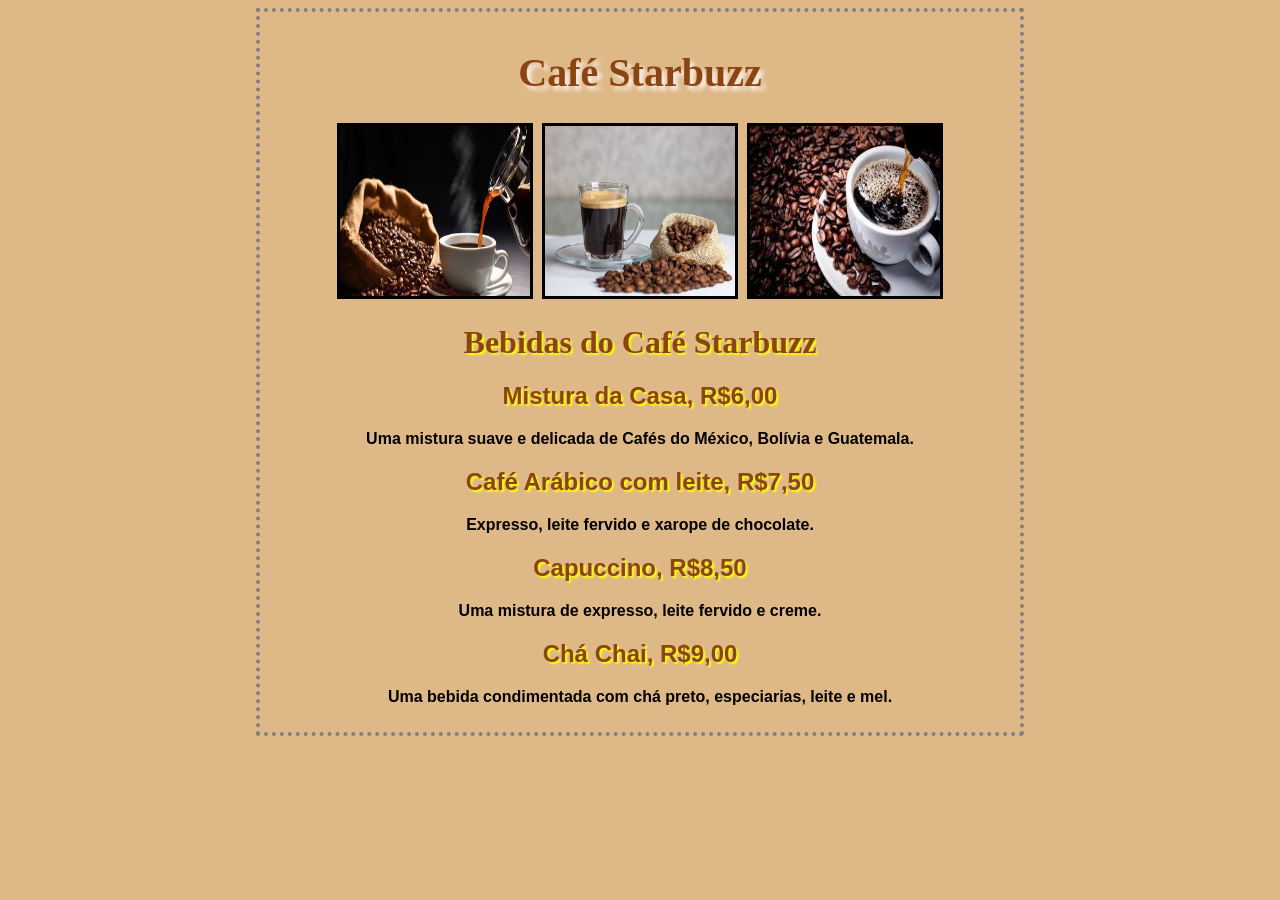
<file: CAFE/index.html>
<!DOCTYPE html>
<html lang="pt-br">
<head>
    <meta charset="utf-8">
    <title>Café Starbuzz</title>
    <style type="text/css">
        body{background-color: #DEB887; margin-left: 20%; margin-right: 20%; border: 4px dotted gray;
            padding: 10px 10px 10px 10px; font-family: sans-serif; text-align: center;}
        h1.titulo{color: #8B4513; font-family: verdana; text-shadow: 4px 4px 4px #FBF2EF; font-size: 30pt; text-align: center;}
        #img{border: 4px solid black;}
        h1.sub-titulo{color: #8B4513; font-family: verdana; text-shadow: 2px 2px 2px yellow; text-align: center;}
        h2.menu{color:#8B4513; text-shadow: 2px 2px 2px yellow;}
        p.menu-texto{font-family: "Trebuchet MS", Verdana, sans-serif; font-weight: bold; color: #000000;}
    </style>
       
</head>
<body>
    <h1 class="titulo">Café Starbuzz</h1>

        <div class="img">
            <img src="Cafe1.jpg" width="190" height="170" border="3">&nbsp
            <img src="Cafe3.jpg" width="190" height="170" border="3">&nbsp
            <img src="Cafe2.jpeg" width="190" height="170" border="3">
        </div>

    <h1 class="sub-titulo">Bebidas do Café Starbuzz</h1>

    <h2 class="menu">Mistura da Casa, R$6,00</h2>
    <p class="menu-texto">Uma mistura suave e delicada de Cafés do México, Bolívia e Guatemala.</p>
    <h2 class="menu">Café Arábico com leite, R$7,50</h2>
    <p class="menu-texto">Expresso, leite fervido e xarope de chocolate.</p>
    <h2 class="menu">Capuccino, R$8,50</h2>
    <p class="menu-texto">Uma mistura de expresso, leite fervido e creme.</p>
    <h2 class="menu">Chá Chai, R$9,00</h2>
    <p class="menu-texto">Uma bebida condimentada com chá preto, especiarias, leite e mel.</p>
   
</body>
</html>
</file>
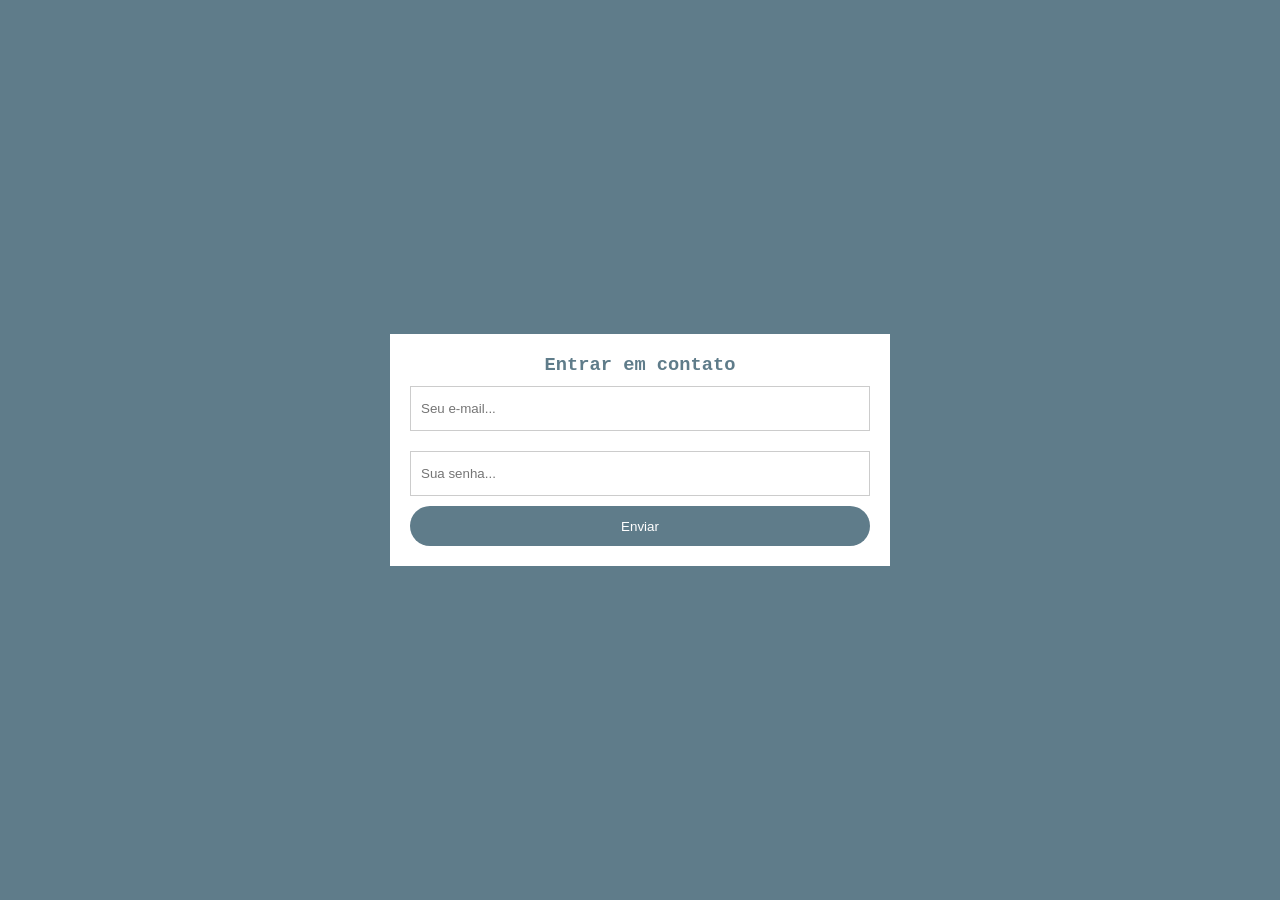
<file: Formulário1/index.html>
<!DOCTYPE html>
<html lang="pt-br">
<head>
    <meta charset="UTF-8">
    <meta http-equiv="X-UA-Compatible" content="IE=edge">
    <meta name="viewport" content="width=device-width, initial-scale=1.0">
    <title>Formulario com HTML e JavaScript</title>
<style>
    *{
        margin: 0; padding: 0; box-sizing: border-box;
    }
    body{
        background-color: #5F7C8A;
    }
    form{
        background-color: white;
        max-width: 500px;
        width: 70%;
        padding: 20px;
        position: absolute;
        left: 50%;
        top: 50%;
        transform: translate(-50%, -50%);
    }
    form h3{
        text-align: center;
        color: #5F7C8A;
        font-family: 'Courier New', Courier, monospace;
    }
    form input[type=text],
    form input[type=password]{
      width: 100%;
      height: 45px;
      border: 1px solid#ccc;
      padding-left: 10px;
      margin: 10px 0;
     
    }
    form input[type=submit]{
        width: 100%;
        height: 40px;
        cursor: pointer;
        background: #5F7C8A;
        color: white;
        border: 0;
        border-radius: 20px;
        transition: 1s;
    }
    form input[type=submit]:hover{
        background-color: #4A5F6A;
    }
    form input[type=text]:focus{
        outline: 0;
    }
    form input[type=password]:focus{
        outline: 0;
    }
</style>
</head>

<body>
    <form>
        <h3>Entrar em contato</h3>
        <input id="email" type="text" name="email" placeholder="Seu e-mail...">
        <input id="password" type="password" name="senha" placeholder="Sua senha...">
        <input type="submit" name="acao" value="Enviar">
    </form>
    <script>
        var email = document.getElementById('email');
        var password = document.getElementById('password');
        //
        email.addEventListener('focus',()=>{
            email.styleborderColor = "#4A5F6A";
        });
        email.addEventListener('blur',()=>{
            email.styleborderColor = "#ccc0A0";
        });

        password.addEventListener('focus',()=>{
            password.styleborderColor = "#4A5F6A";
        });
        password.addEventListener('blur',()=>{
            password.styleborderColor = "#ccc";
        });

    </script>
</body>
</html>
</file>
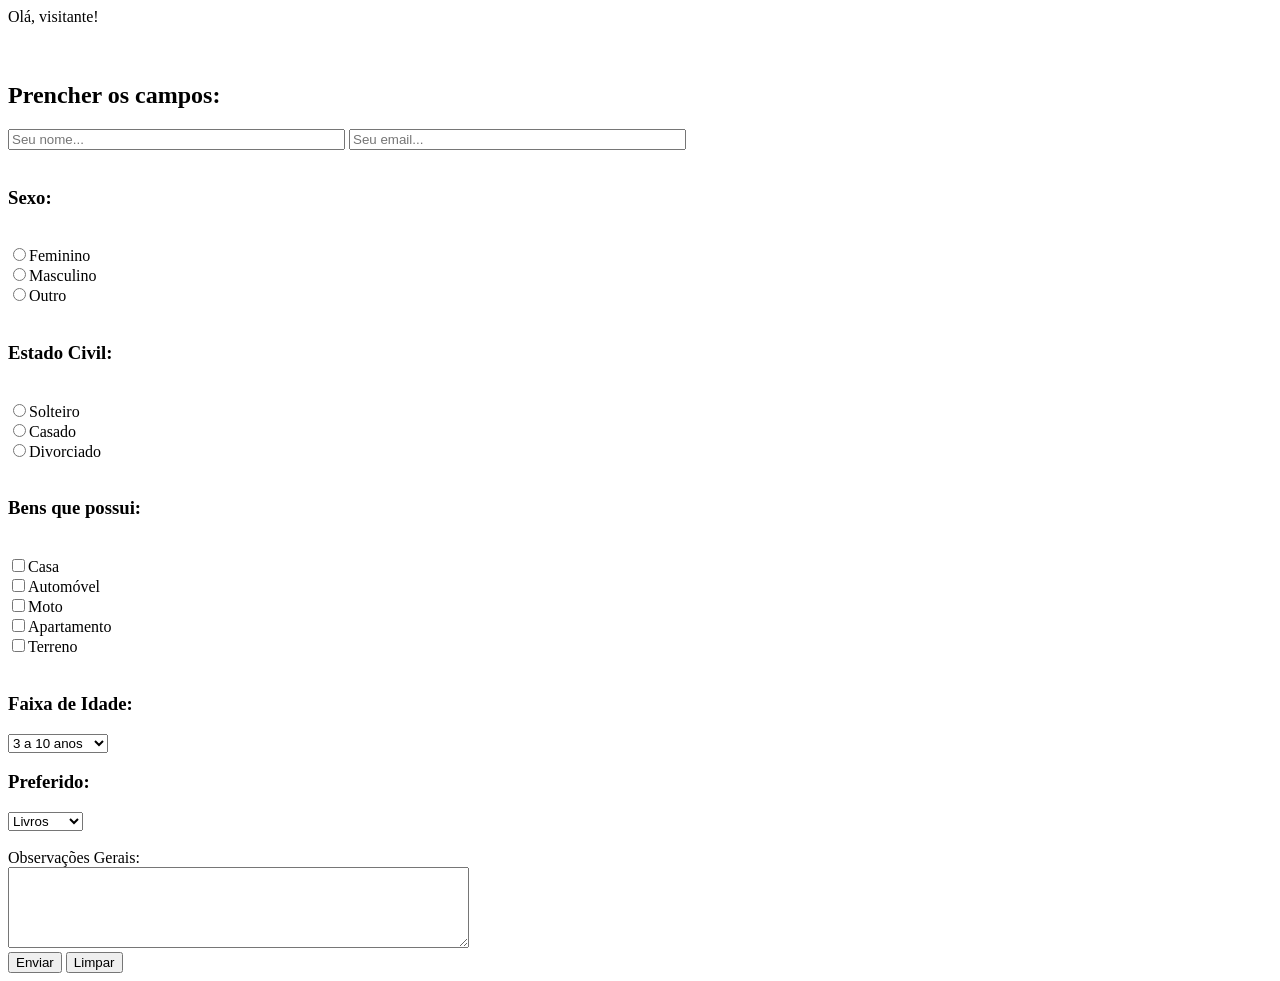
<file: Formulário2JS/index.html>
<!DOCTYPE html>
<html lang="pt-br">
<head>
    <meta charset="UTF-8">
    <meta http-equiv="X-UA-Compatible" content="IE=edge">
    <meta name="viewport" content="width=device-width, initial-scale=1.0">
    <title>Formulário padrão</title>
<!--Script para testar leitura*-->
    <script>
        nome1 = window.prompt("Qual seu ome?");
        if (nome1!=null && nome1!="")
        {
            document.write("Olá, "+nome1+"!");
        }
        else
        {
            document.write("Olá, visitante!");
        }

        function validar()
        {
            if (document.cadastro.nome1.value =="")
                { window.alert("Você deve preencher o campo nome1.");
                    document.cadastro.nome1.focus();
                    return false;
                }
            if (document.cadastro.observacoes.value =="")
                { window.alert("Você deve colocar uma observação...");
                    document.cadastro.observacoes.focus();
                    return false;
                }
        }

    </script>
 </head>
<body>
   
    <form action="teste@gmail.com" method="POST" enctype="text/plain" name="cadastro"><br><br>
    <h2>Prencher os campos:</h2>
    <input type="text" name="nome" size="40" placeholder="Seu nome...">
    <input type="text" name="email" size="40" placeholder="Seu email..."><br><br>
    <h3>Sexo:</h3><br>
    <input type="radio" name="sexo" value="f">Feminino<br>
    <input type="radio" name="sexo" value="m">Masculino<br>
    <input type="radio" name="sexo" value="o">Outro<br><br>
    <h3>Estado Civil:</h3> <br>
    <input type="radio" name="civil" value="s">Solteiro<br>
    <input type="radio" name="civil" value="c">Casado<br>
    <input type="radio" name="civil" value="d">Divorciado<br><br>
    <h3>Bens que possui:</h3> <br>
    <input type="checkbox" name="bens" value="c">Casa<br>
    <input type="checkbox" name="bens" value="a">Automóvel<br>
    <input type="checkbox" name="bens" value="m">Moto<br>
    <input type="checkbox" name="bens" value="p">Apartamento<br>
    <input type="checkbox" name="bens" value="t">Terreno<br><br>
    <h3>Faixa de Idade:</h3>
    <select name="faixaidade">
        <option value="3a10">3 a 10 anos</option>
        <option value="11a25">11 a 25 anos</option>
        <option value="26a35">26 a 35 anos</option>
        <option value="36a55">36 a 55 anos</option>
        <option value="56a90">56 a 90 anos</option>
    </select><br>
    <h3> Preferido:</h3>
    <select name="hobby">
        <option value="livros">Livros</option>
        <option value="musica">Música</option>
        <option value="filmes">Filmes</option>
        <option value="esportes">Esportes</option>
        <option value="games">Games</option>
    </select><br><br>
    Observações Gerais:<br>
    <textarea name="observacoes" rows="5" cols="55" ></textarea><br>

    <input type="submit" value="Enviar" onclick="validar();">
    <input type="reset" value="Limpar">
    </form>   
    
</body>
</html>
</file>
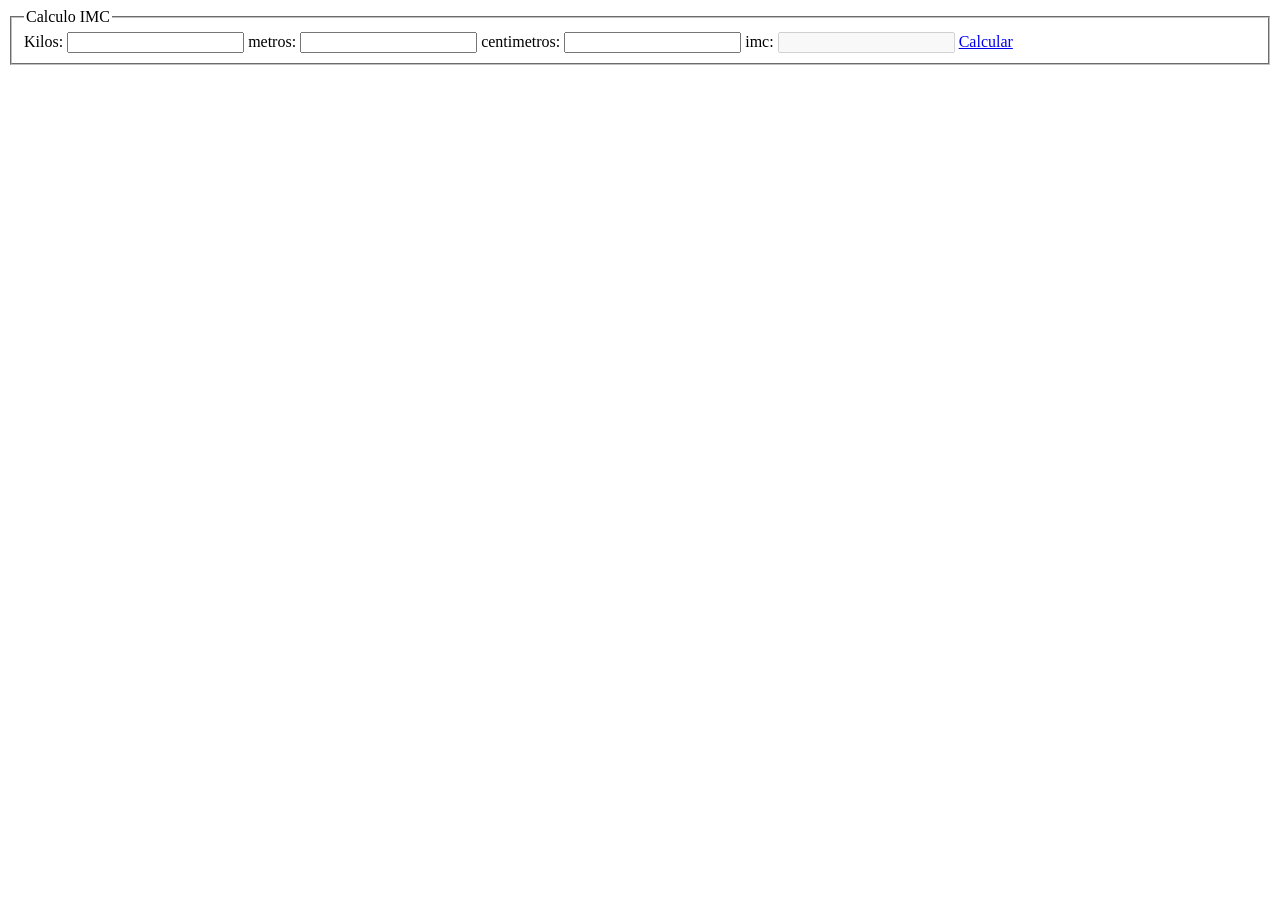
<file: IMC/index.html>
<!Doctype html>
<!DOCTYPE html>
<html lang="pt-BR">
<head>
    <meta charset="utf-8">
    <meta name="viewport" content="width=device-width, initial-scale=1.0">
    <meta http-equiv="X-UA-Compatible" content="ie=edge">
    <title>Exemplo de Exercício</title>
    <script type="text/javascript">
        function calcular(){
            // pegando o id do formulario
            var formulario = document.getElementById("formulario");
           
            // kilos é minha variavel
            // formulario é o id do meu formulario
            // value é o valor do input
            // o + na frente transforma em number a string  
               
            var kilos       = +formulario.kilos.value;
            var metros      = +formulario.metros.value;
            var centimetros = +formulario.centimetros.value;
           
            // altura
            var altura = (metros * 100 + centimetros) / 100;
             
            // imc
            var imc = kilos / (altura * altura);
           
            // o metodo toFixed fixa apenas duas casas decimais apos o ponto.
            formulario.imc.value = imc.toFixed(2);
           
            if(imc < 20)
            {
                alert('Você esta abaixo do peso!');
            }
            else if(imc >20 && imc <= 25)
            {
                alert("Peso Ideal");
            }
            else if(imc >25 && imc <= 30)
            {
                alert("Sobrepeso");
            }
            else if(imc >30 && imc <= 35)
            {
                alert("Obesidade Moderada");
            }
            else if(imc >35 && imc <= 40)
            {
                alert("Obesidade Severa");
            }
            else if(imc >40 && imc <= 50)
            {
                alert("Obesidade Morbida");
            }
            else
            {
                alert('Gordo');
            }
        }
    </script>
</head>
<body>
    <form id="formulario">
    <fieldset>
        <legend>Calculo IMC</legend>
       
        <label for="kilos">Kilos:</label>
        <input name="kilos" type="text" />
   
        <label for="metros">metros:</label>
        <input name="metros" type="text" />
   
        <label for="centimetros">centimetros:</label>
        <input name="centimetros" type="text" />
   
        <label for="imc">imc:</label>
        <input name="imc" type="text" disabled="disabled" />
           
        <a href="#" onclick="calcular();">Calcular</a>
    </fieldset>
    </form>
</body>
</html>
</file>
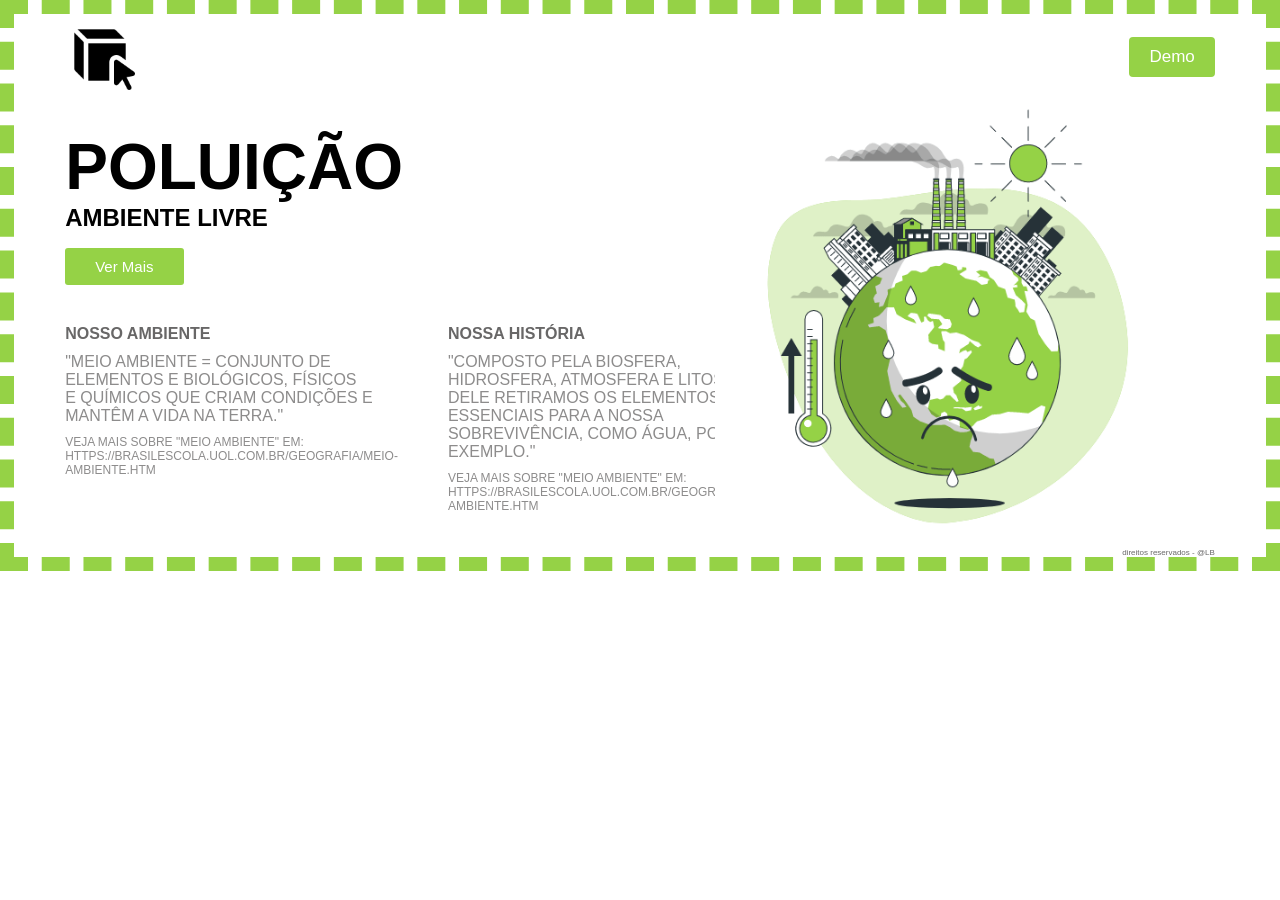
<file: Landing_page/index.html>
<!DOCTYPE html>
<html lang="pt-br">

<head>
    <meta charset="UTF-8">
    <meta http-equiv="X-UA-Compatible" content="IE=edge">
    <meta name="viewport" content="width=device-width, initial-scale=1.0">
    <!-- link css -->
    <link rel="stylesheet" href="style.css">
    <title>Landing page</title>
</head>

<body>
    <div class="wrapper">
        <!-- nav -->
        <nav>
            <div class="logo">
                <a href="index.html"> <img src="logo.png"> </a>
            </div>
            <button>Demo</button>
        </nav>
        <!-- end nav -->
        <!-- main -->
        <main>
            <!-- main text -->
            <div class="main__text">
                <h1>Poluição</h1>
                <h3>Ambiente livre</h3>
                <button>Ver Mais</button>

                <div class="main__text-footer">
                    <div>
                        <h4>Nosso ambiente</h4>
                        <p>
                            "Meio ambiente = conjunto de
                            elementos e biológicos, físicos <br>
                            e químicos que criam condições
                            e mantêm a vida na Terra."<br>

<p style="font-size: 12px;">Veja mais sobre "Meio ambiente" em: https://brasilescola.uol.com.br/geografia/meio-ambiente.htm</p&gt;
                        </p>
                    </div>

                    <div>
                        <h4>nossa história</h4>
                        <p>
                            "composto pela biosfera, hidrosfera,
                            atmosfera e litosfera. Dele retiramos
                            os elementos essenciais para a nossa
                            sobrevivência, como água, por exemplo."

<p style="font-size: 12px;">Veja mais sobre "Meio ambiente" em: https://brasilescola.uol.com.br/geografia/meio-ambiente.htm</p&gt;
                        </p>
                    </div>
                </div>
            </div>
            <!-- end main text -->
            <div class="main__img">
                <img src="Global-warming.gif" width="90%">
            </div>
        </main>
        <!-- end main -->
        <div class="footer-final">direitos reservados - @LB</div>
    </div>
   
</body>

</html>
</file>
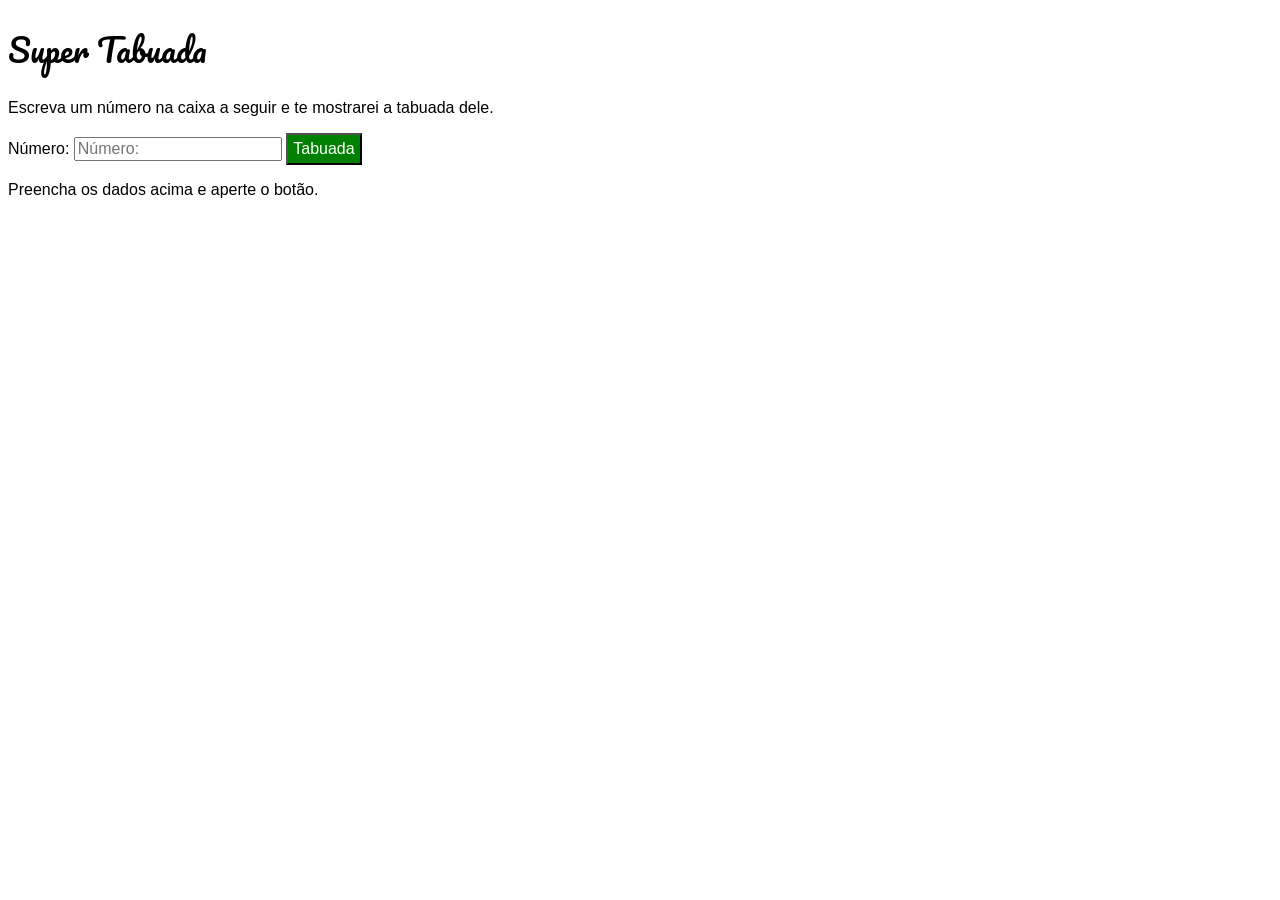
<file: Tabuada/index.html>
<!DOCTYPE html>

<html lang="pt-br">

<head>

<meta charset="UTF-8">

<meta name="viewport" content="width=device-width, initial-scale=1.0">

<title>Tabuada</title>

<link rel="stylesheet" href="style.css">

</head>

<body>

<h1>Super Tabuada</h1>

<p>Escreva um número na caixa a seguir e te mostrarei a tabuada dele.</p>

<section id="entrada">

<form action="#" method="get">

<p>

<label for="fnum">Número: </label>

<input type="number" name="num" id="fnum" placeholder="Número: ">

<input type="submit" value="Tabuada" formaction="javascript:tabuada()">

</p>

</form>

</section>

<section id="saida">

<p>Preencha os dados acima e aperte o botão.</p>

</section>


<script src="javascript.js"></script>

</body>

</html>
</file>
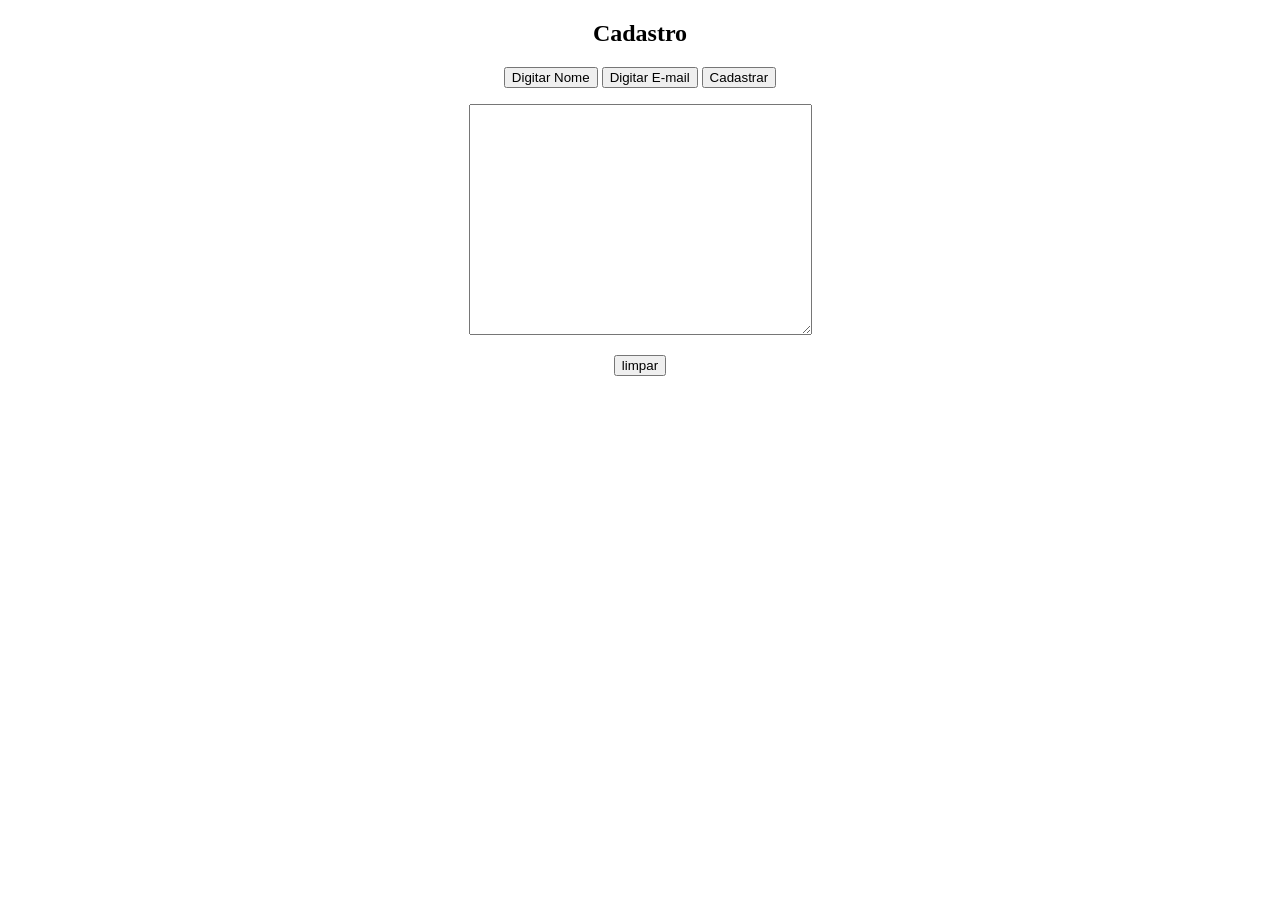
<file: teste1/index.html>
<!DOCTYPE html>
<html lang="en">
<head>
    <meta charset="UTF-8">
    <meta name="viewport" content="width=device-width, initial-scale=1.0">
    <title>Inscrição</title>
    <script>
        var nome;
        var email;
        var num = 0;
        function escrever() {
        info = "Usuário número " + (++num) + "\n";
        info += "Nome: " + nome + "\n";
        info += "E-mail: " + email + "\n\n";
    }
        nome = prompt("Digite o Nome", "")

        function escrever(quadro) {
            info = "Usuário número " + (++num) + "\n";
            info += "Nome: " + nome + "\n";
            info += "E-mail: " + email + "\n\n";
            quadro.value += info;
    }

        </script>
</head>
<body>
    <body bgcolor="white">
 <form>
 <h2 align="center">Cadastro</h2>
 <div align=center>
 <p><input type=button value="Digitar Nome" onclick="nome=prompt('Seu Nome', '')">
 <input type=button value="Digitar E-mail" onclick="email=prompt('Email', '')">
 <input type=button value="Cadastrar" onclick="escrever(this.form.Area)"></p>
 <p><textarea rows=15 cols=40 name=Area></textarea></p>
 <input type="reset" value="limpar">
 </div>
 </form>
</body>
</html>
</file>
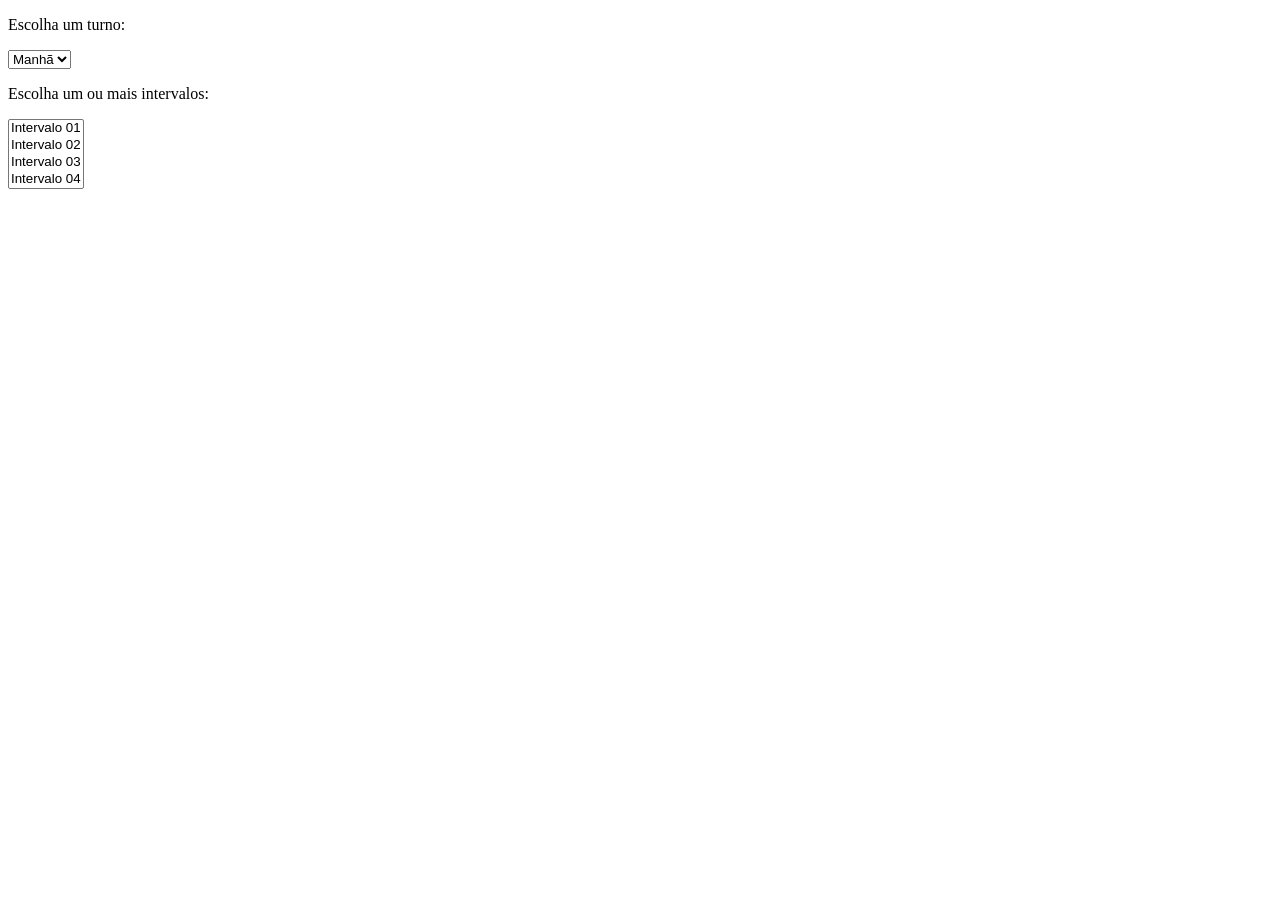
<file: teste2/index.html>
<!DOCTYPE html>
<html lang="en">
<head>
    <meta charset="UTF-8">
    <meta http-equiv="X-UA-Compatible" content="IE=edge">
    <meta name="viewport" content="width=device-width, initial-scale=1.0">
    <title>Teste 2</title>
    <script>
        intervalos = new Array(3); // vetor 2D c/ intervalos/turno
        intervalos[0] = new Array("08 às 08:59", "09 às 09:59", "10 às 10:59", "11 às 11:59");
        intervalos[1] = new Array("13 às 13:59", "14 às 14:59", "15 às 15:59", "16 às 16:59");
        intervalos[2] = new Array("18 às 18:59", "19 às 19:59", "20 às 20:59", "21 às 21:59");
        function setIntervalos(f) {
         idx = f.turno.options.selectedIndex;
         for (i = 0; i < f.horario.length; i++) {
         f.horario.options[i].text = intervalos[idx][i];
         }
        }
   
        function mais(f) { // f é o formulário onde o Select está contido
        selObj = f.horario;
        novaOp = new Option(); // (1)
        novaOp.text = "Intervalo 0" + (selObj.length + 1); // (2)
        selObj.options[selObj.length] = novaOp; // (3)
        }
        function menos(f) {
        selObj = f.horario;
        if (selObj.length > 0) {
        len = selObj.length - 1;
        selObj.length = len; // length = length - 1
            }
        }
   
        </script>
</head>
<body>

    <form>
        <p>Escolha um turno:</p>
        <select name=turno onchange="setIntervalos(this.form)">
         <option>Manhã</option>
         <option>Tarde</option>
         <option>Noite</option>
        </select>
        <p>Escolha um ou mais intervalos:</p>
        <select name=horario size=4 multiple>
         <option> Intervalo 01 </option> <!-- Estes valores irão mudar -->
         <option> Intervalo 02 </option>
         <option> Intervalo 03 </option>
         <option> Intervalo 04 </option>
        </select>
    </form>
   
</body>
</html>
</file>
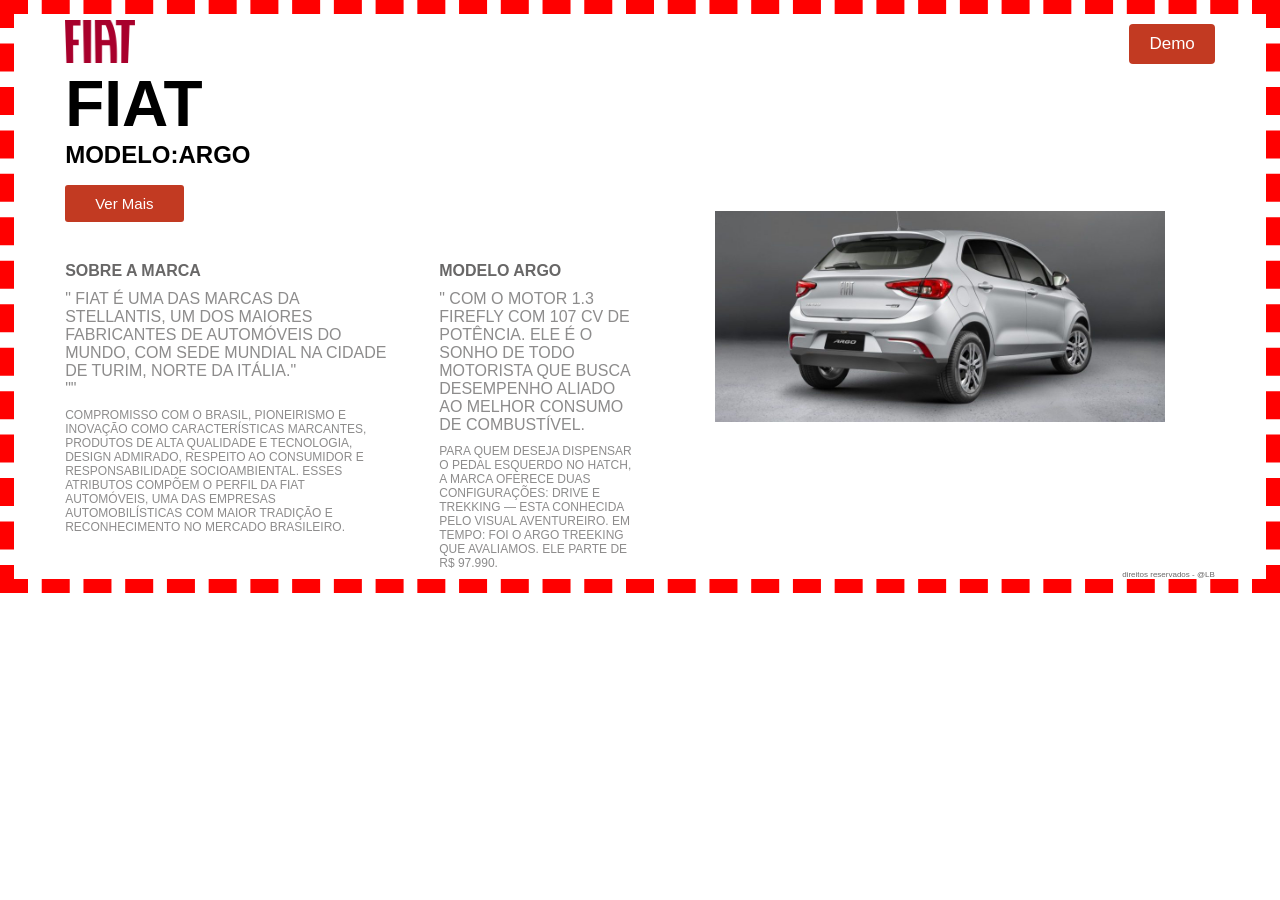
<file: TrabalhoCarroFiat/index.html>
<!DOCTYPE html>
<html lang="pt-br">

<head>
    <meta charset="UTF-8">
    <meta http-equiv="X-UA-Compatible" content="IE=edge">
    <meta name="viewport" content="width=device-width, initial-scale=1.0">
    <!-- link css -->
    <link rel="stylesheet" href="style.css">
    <title>Landing page</title>
</head>

<body>
    <div class="wrapper">
        <!-- nav -->
        <nav>
            <div class="logo">
                <a href="index.html"> <img src="FiatLogo.png"> </a>
            </div>
            <button>Demo</button>
        </nav>
        <!-- end nav -->
        <!-- main -->
        <main>
            <!-- main text -->
            <div class="main__text">
                <h1>Fiat
                </h1>
                <h3>Modelo:Argo</h3>
                <button>Ver Mais</button>

                <div class="main__text-footer">
                    <div>
                        <h4>sobre a marca </h4>
                        <p>
                            "
                            FIAT é uma das marcas da Stellantis, um dos maiores fabricantes de automóveis do mundo, com sede mundial na cidade de Turim, norte da Itália."<br>
                            ""<br>

<p style="font-size: 12px;">
    Compromisso com o Brasil, pioneirismo e inovação como características marcantes, produtos de alta qualidade e tecnologia, design admirado, respeito ao consumidor e responsabilidade socioambiental. Esses atributos compõem o perfil da Fiat Automóveis, uma das empresas automobilísticas com maior tradição e reconhecimento no mercado brasileiro.</p&gt;
                        </p>
                    </div>

                    <div>
                        <h4>Modelo Argo</h4>
                        <p>
                            "
                            com o Motor 1.3 Firefly com 107 CV
de potência. Ele é o sonho de todo motorista que
busca desempenho aliado ao melhor consumo de
combustível.

<p style="font-size: 12px;">Para quem deseja dispensar o pedal esquerdo no hatch, a marca oferece duas configurações: Drive e Trekking — esta conhecida pelo visual aventureiro. Em tempo: foi o Argo Treeking que avaliamos. Ele parte de R$ 97.990.</p&gt;
                        </p>
                    </div>
                </div>
            </div>
            <!-- end main text -->
            <div class="main__img">
                <img src="FiatCarro.jpeg" width="90%">
            </div>
        </main>
        <!-- end main -->
        <div class="footer-final">direitos reservados - @LB</div>
    </div>
   
</body>

</html>
</file>
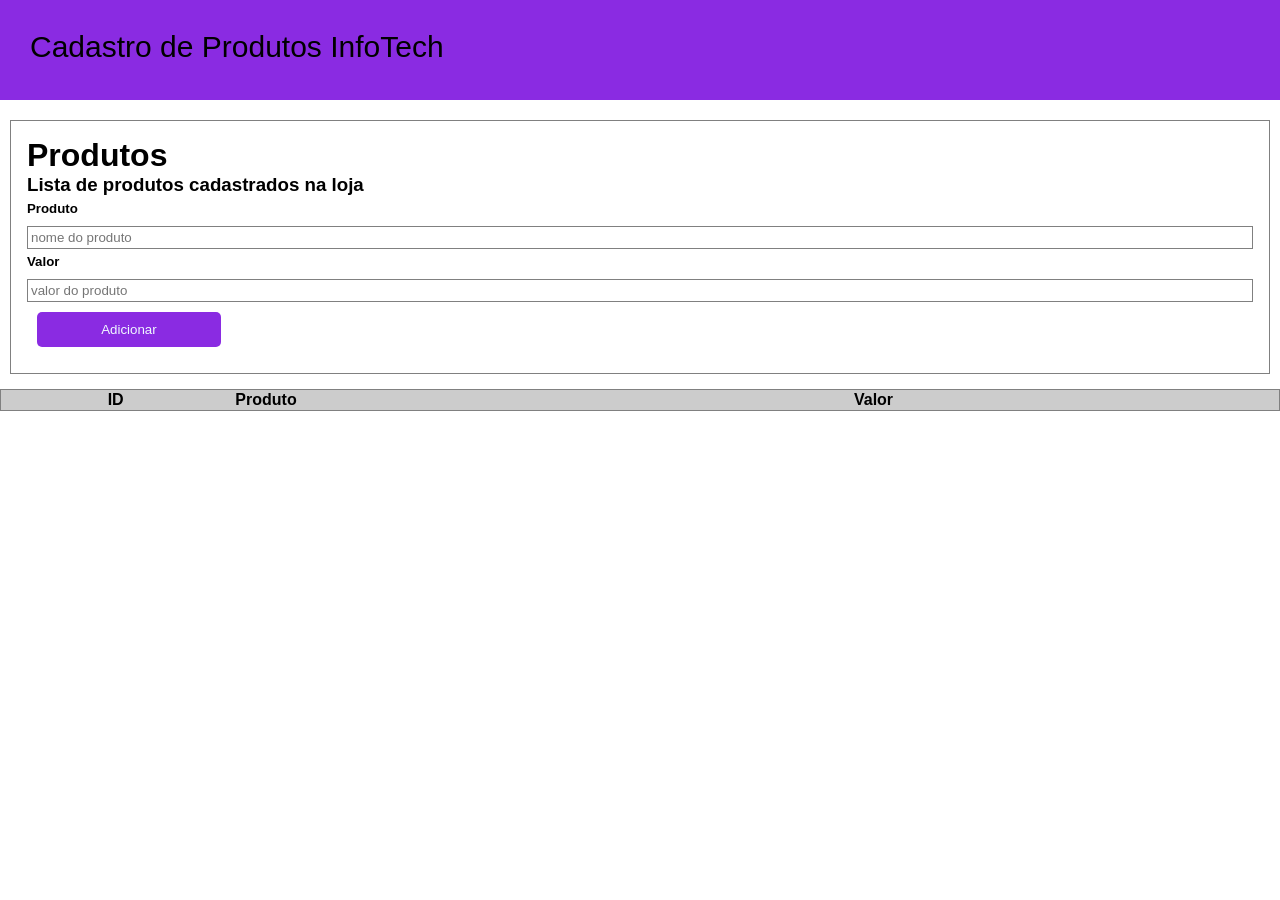
<file: CadEmpresa/CAD-PRODUTO/index.html>
<!DOCTYPE html>
<html lang="en">
<head>
    <meta charset="UTF-8">
    <meta http-equiv="X-UA-Compatible" content="IE=edge">
    <meta name="viewport" content="width=device-width, initial-scale=1.0">
    <title>Cadastro de Produtos - Fixando POO no JavaScript</title>
    <script src="app.js"></script>
    <link rel="stylesheet" href="style.css">
</head>
<body>
    <header>
        Cadastro de Produtos InfoTech
    </header>

    <div class="formulario">
        <h1>Produtos</h1>
        <h3>Lista de produtos cadastrados na loja</h3>
        <h5>Produto</h5>
        <input type="text" id="nomeproduto" placeholder="nome do produto">
        <h5>Valor</h5>
        <input type="text" id="precoproduto" placeholder="valor do produto">
        <div class="buttons">
            <button onclick="produto.adicionar()">Adicionar</button>

            <!--  <button onclick="produto.excluir()">Excluir</button>  -->
        </div>
    </div>

    <div class="content">
        <table border="1">
            <thead>
                <th class="center">ID</th>
                <th>Produto</th>
                <th>Valor</th>
            </thead>
            <tbody id="tbody">
               
            </tbody>
        </table>
    </div>
</body>
</html>
</file>
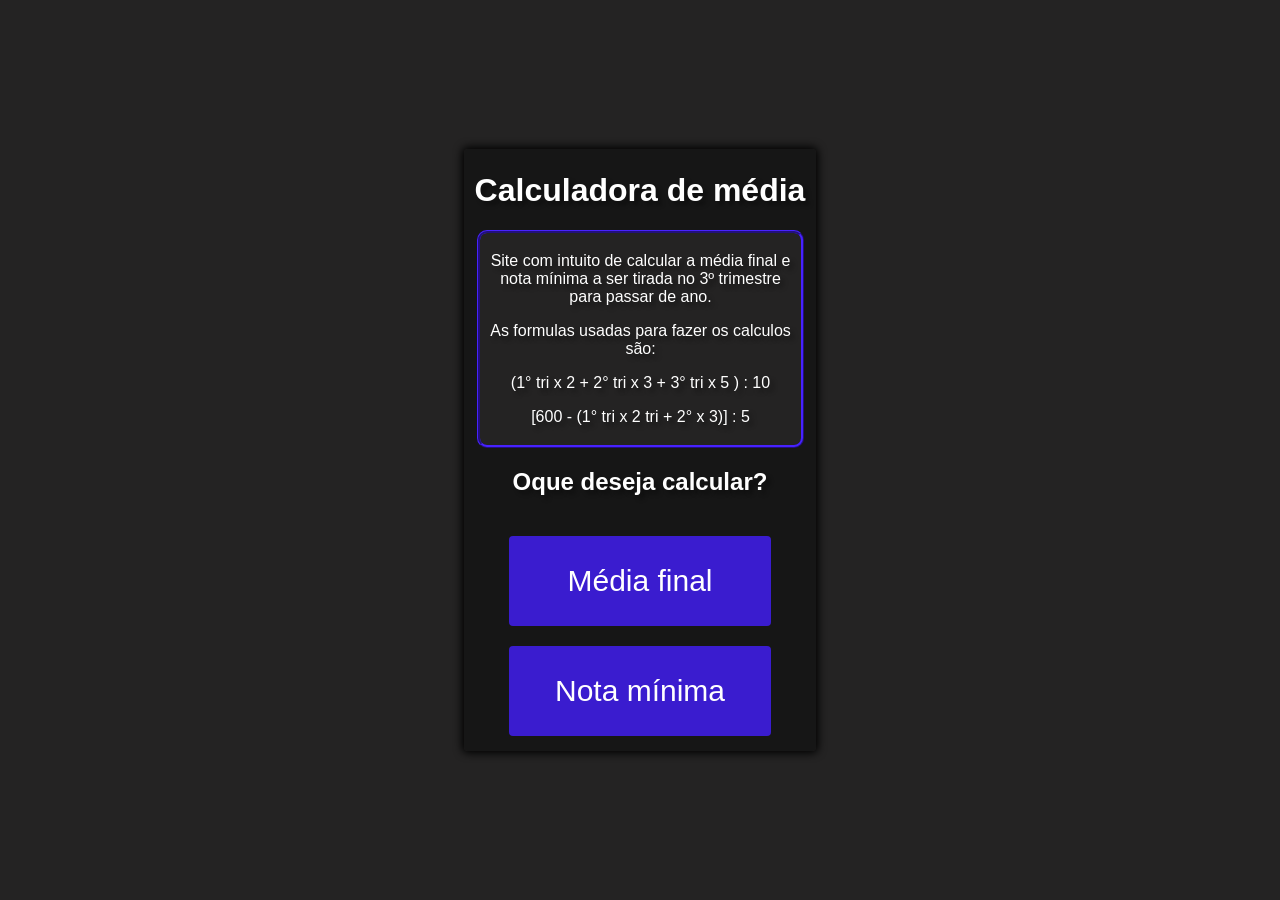
<file: Calc_mediasJS/index.html1/index.html>
<!DOCTYPE html>
<html lang="pt-br">
<head>
    <meta charset="UTF-8">
    <meta http-equiv="X-UA-Compatible" content="IE=edge">
    <meta name="viewport" content="width=device-width, initial-scale=1.0">
    <link rel="stylesheet" href="style.css">
    <title>Calculadora de média</title>
</head>
<body>
    <div id="caixa">
        <div id="caixa-centro">
            <div id="texto-explicativo">
               
                    <h1>Calculadora de média</h1>
                <div id="info">    
                    <p>Site com intuito de calcular a média final e nota mínima a ser tirada no 3º trimestre para passar de ano.</p>
                    <p>As formulas usadas para fazer os calculos são:</p>
                    <p>(1° tri x 2 + 2° tri x 3 + 3° tri x 5 ) : 10</p>
                    <p>[600 - (1° tri x 2 tri + 2° x 3)] : 5</p>
                </div>
                    <h2>Oque deseja calcular?</h2>    
            </div>
            <div>
                <a href="./index2.html"><input type="button" value="Média final" id="btn"></a>
            </div>  
               <a href="./index3.html"><input type="button" value="Nota mínima" id="btn"></a>
        </div>            
     </div>
</body>
</html>
</file>
<file: Landing_page/style.css>
*{
    margin: 0;
    padding: 0;
    box-sizing: border-box;
    font-family: 'Poppins', sans-serif;
}
::selection{
    background-color: #95d246;
    color: white;
}
.wrapper{
    max-width: 1400px;
    margin: 0 auto;
    padding: 0 4%;
    border: 14px  #95d246;
    border-style: dashed;
}
.wrapper nav{
    display: flex;
    justify-content: space-between;
    align-items: center;
    margin-top: 6px;
}
nav .logo{
    width: 70px;
}
nav .logo img{
    width: 100%;
}
nav button{
    padding: 10px 20px;
    font-size: 17px;
    background-color: #95d246;
    border: none;
    outline: none;
    border-radius: 4px;
    cursor: pointer;
    color: white;
}
main{
    display: flex;
    align-items: center;
    justify-content: space-between;
}
.main__text {
    text-transform: uppercase;
    width: 50%;
}
.main__text h1{
    font-size: 4em;
}
.main__text h3{
    font-size: 1.5em;
    margin-bottom: 16px;
}
.main__text button{
    background-color: #95d246;
    outline: none;
    border: none;
    border-radius: 3px;
    padding: 10px 30px;
    font-size: 15px;
    cursor: pointer;
    color: white;
}
.main__text .main__text-footer{
    display: flex;
    margin-top: 40px;
}
.main__text .main__text-footer h4{
    color: #686767;
    font-size: 1em;
}
.main__text .main__text-footer p{
    margin-top: 10px;
    color: #8d8c8c;
    font-weight: 500;
}
.main__text .main__text-footer div:nth-child(1){
    margin-right: 50px;
}
main .main__img{
    width: 500px;
}
.footer-final{
    text-align: right;
    font-size: 0.5em;
    color: #686767;
}

/* Responsivo */
@media (max-width:800px) {
    main{
        flex-direction: column;
    }
    main .main__img,
    main .main__text{
        width: 100%;
        text-align: center;
        margin-top: 40px;
    }
}
@media (max-width:500px) {
    .main__text .main__text-footer{
        flex-wrap: wrap;
        margin-top: 40px;
    }
    .main__text .main__text-footer div{
        margin: 15px 0 !important;
    }
}
@media (max-width:400px) {
    .main__text h1{
        font-size: 3.5em;
    }
    .main__text h3{
        font-size: 1em;
    }
}
@media (max-width:300px) {
    .main__text h1{
        font-size: 2.5em;
    }
}
</file>
<file: Tabuada/style.css>
@import url('https://fonts.googleapis.com/css?family=Pacifico&display=swap&#39;'); 
body { font: 12pt Arial; } 
h1, h2, h3 { font-family: 'Pacifico', cursive; font-weight: normal;}
input[type=number] { font-size: 12pt; } 
input[type=submit] {
background-color: green;
color: white;
font-size: 12pt;
padding: 5px;
}
</file>
<file: TrabalhoCarroFiat/style.css>
*{
    margin: 0;
    padding: 0;
    box-sizing: border-box;
    font-family: 'Poppins', sans-serif;
}
::selection{
    background-color: #ff0000;
    color: white;
}
.wrapper{
    max-width: 1400px;
    margin: 0 auto;
    padding: 0 4%;
    border: 14px  #ff0000;
    border-style: dashed;
}
.wrapper nav{
    display: flex;
    justify-content: space-between;
    align-items: center;
    margin-top: 6px;
}
nav .logo{
    width: 70px;
}
nav .logo img{
    width: 100%;
}
nav button{
    padding: 10px 20px;
    font-size: 17px;
    background-color: #c23a22;
    border: none;
    outline: none;
    border-radius: 4px;
    cursor: pointer;
    color: white;
}
main{
    display: flex;
    align-items: center;
    justify-content: space-between;
}
.main__text {
    text-transform: uppercase;
    width: 50%;
}
.main__text h1{
    font-size: 4em;
}
.main__text h3{
    font-size: 1.5em;
    margin-bottom: 16px;
}
.main__text button{
    background-color: #c23a22;
    outline: none;
    border: none;
    border-radius: 3px;
    padding: 10px 30px;
    font-size: 15px;
    cursor: pointer;
    color: white;
}
.main__text .main__text-footer{
    display: flex;
    margin-top: 40px;
}
.main__text .main__text-footer h4{
    color: #686767;
    font-size: 1em;
}
.main__text .main__text-footer p{
    margin-top: 10px;
    color: #8d8c8c;
    font-weight: 500;
}
.main__text .main__text-footer div:nth-child(1){
    margin-right: 50px;
}
main .main__img{
    width: 500px;
}
.footer-final{
    text-align: right;
    font-size: 0.5em;
    color: #686767;
}

/* Responsivo */
@media (max-width:800px) {
    main{
        flex-direction: column;
    }
    main .main__img,
    main .main__text{
        width: 100%;
        text-align: center;
        margin-top: 40px;
    }
}
@media (max-width:500px) {
    .main__text .main__text-footer{
        flex-wrap: wrap;
        margin-top: 40px;
    }
    .main__text .main__text-footer div{
        margin: 15px 0 !important;
    }
}
@media (max-width:400px) {
    .main__text h1{
        font-size: 3.5em;
    }
    .main__text h3{
        font-size: 1em;
    }
}
@media (max-width:300px) {
    .main__text h1{
        font-size: 2.5em;
    }
}
</file>
<file: CadEmpresa/CAD-PRODUTO/style.css>
* {
    padding:0;
    margin:0;
    vertical-align:baseline;
    list-style:none;
    border:0
    }

body {
    font-family:'Franklin Gothic Medium', 'Arial Narrow', Arial, sans-serif;

}

header {
    background-color: blueviolet;
    height: 40px;
    padding: 1em;
    font-size: 30px;
    margin-bottom: 20px;
}

h5 {
    margin-top: 5px;
}

button {
    background-color: blueviolet;
    color: aliceblue;
    padding: 10px;
    border-radius: 5px;
    transition: all ease 0.3s;
    width: 15%;
    margin: 10px;

   
}

button:hover {
    background-color: rgb(68, 33, 100);
   
}

.formulario {
    display: flex;
    flex-direction: column;
    margin: 10px;
    padding: 1em;
    border: 1px solid gray;  
}

input {
    border: 1px solid gray;
    margin-top: 10px;
    padding: 3px;
}

.content {
    margin-top: 15px;
}

table {
    border-collapse: collapse;
    border: 1px solid grey;
    width: 100%;
}

table th {
    background-color: rgb(204, 204, 204);
}

table th, td {
    text-align: left;
    padding: 1px 5px;
}

.center {
    text-align: center;
}
</file>
<file: Calc_mediasJS/index.html1/style.css>
#caixa {
    width: 100vw;
    height: 100vh;
    display: flex;
    flex-direction: row;
    justify-content: center;
    align-items: center;
}

body {
    background: rgb(36, 35, 35);
    margin: 0px;
    text-shadow: 4px 4px 4px rgba(0, 0, 0, 0.37);
    font-family: Arial, Helvetica, sans-serif;
    color: white;
}

#caixa-centro {
    border-radius:4px ;
    height: 600px;
    width: 350px;
    border: 1px;
    border-style: solid;
    border-color: rgba(20, 20, 20, 0);
    text-align: center;
    background-color: rgba(20, 20, 20, 0.856);
    -webkit-box-shadow: 0px 0px 8px 2px #000000;
    -moz-box-shadow: 0px 0px 8px 2px #000000;
    box-shadow: 0px 0px 8px 2px #000000;
}

h1 {
    margin-top: 22px;
}


#btn {
    background-color: #3a1ccf;
    border-radius: 4px;
    border-color: #b03df200;
    color: white;
    margin-top: 20px;
    width: 20vw;
    height: 10vh;
    width: 75%;
    font-size: 30px;
}

#btn:hover {
    background-color: #3a1ccf;
   
    transition: 150ms;
}

#info {
    background-color: rgb(36, 35, 35);;
    border-style: ridge;
    border-radius: 10px;
    border-color: #3a1ccf;
    width: 90%;
    margin-left: 12px;
    margin-right: 14px;
    padding: 3px;
   
}
</file>
